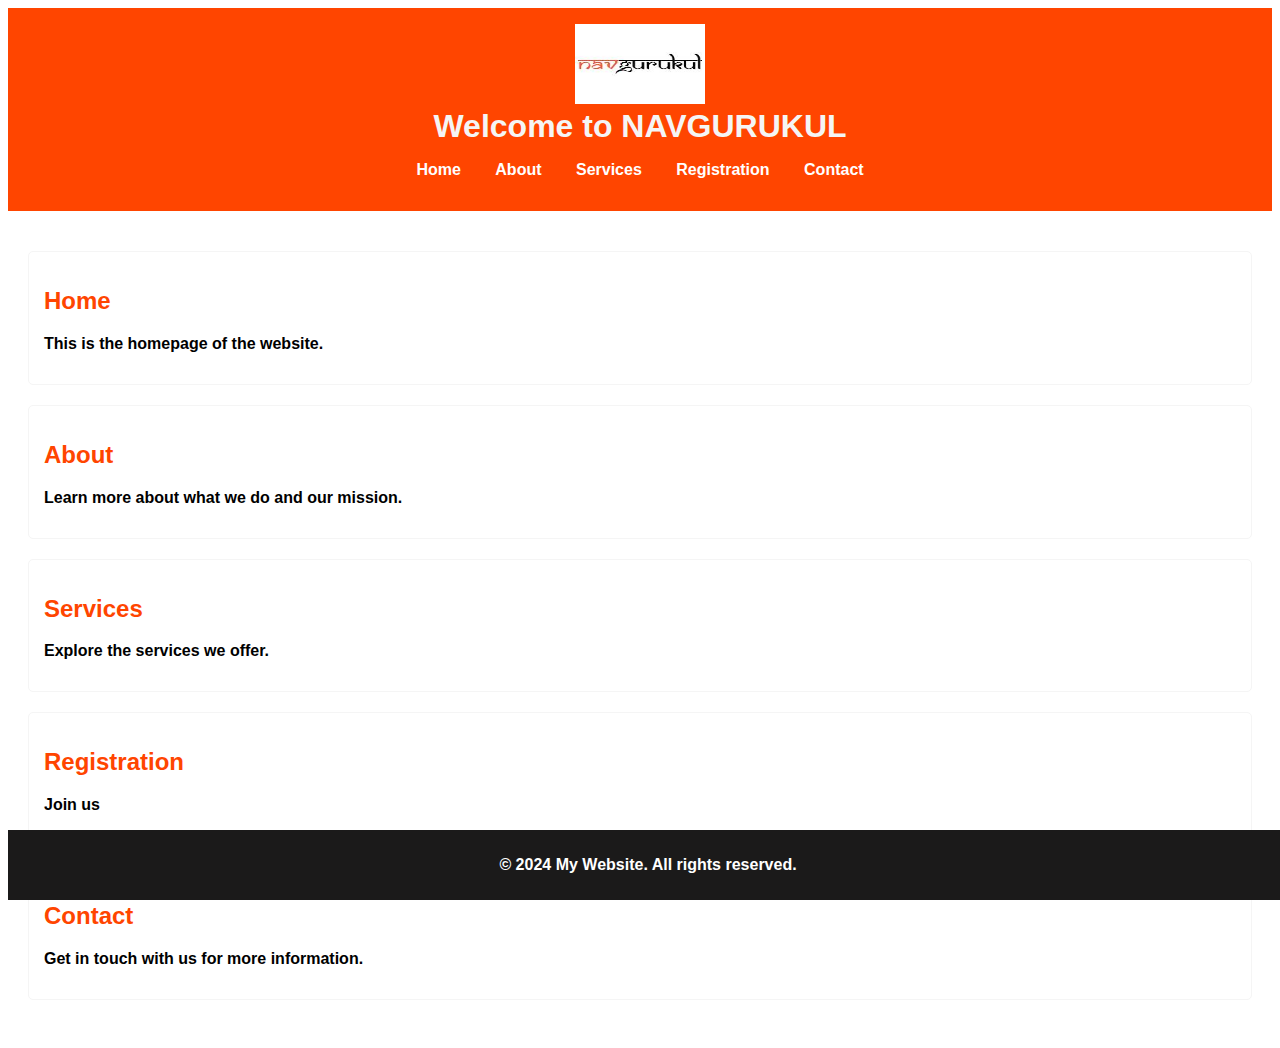
<file: index.html>
<!DOCTYPE html>
<html lang="en">
<head>
    <meta charset="UTF-8">
    <meta name="viewport" content="width=device-width, initial-scale=1.0">
    <title>Webpage Index</title>
    <link rel="stylesheet" href="index.css">
</head>
<body>
    <header>
        <img src="nav.jpeg"><h1>Welcome to  NAVGURUKUL </h1>
        
        <nav>
            <ul>
                <li><a href="home.html">Home</a></li>
                <li><a href="about.html">About</a></li>
                <li><a href="service.html">Services</a></li>
                
                <li><a href="registration.html">Registration</a></li>
                <li><a href="service.html">Contact</a></li>
            </ul>
        </nav>
    </header>
    <main>
        <section id="home">
            <h2>
                <a href="home.html">Home</a>
            </h2>
            <p>This is the homepage of the website.</p>
        </section>
        <section id="about">
            <h2>
                <a href="about.html">About</a></h2>
            <p>Learn more about what we do and our mission.</p>
        </section>
        <section id="services">
            <h2><a href="service.html">Services</a></h2>
            <p>Explore the services we offer.</p></section>
            <section id="registration">
                <h2><a href="registration.html">Registration</a></h2>
                <p>Join us</p>

            </section>
        
        <section id="contact">
            <h2><a href="">Contact</a></h2>
            <p>Get in touch with us for more information.</p>
        </section>
    </main>
    <footer>
        <p>&copy; 2024 My Website. All rights reserved.</p>
    </footer>
</body>
</html>
</file>
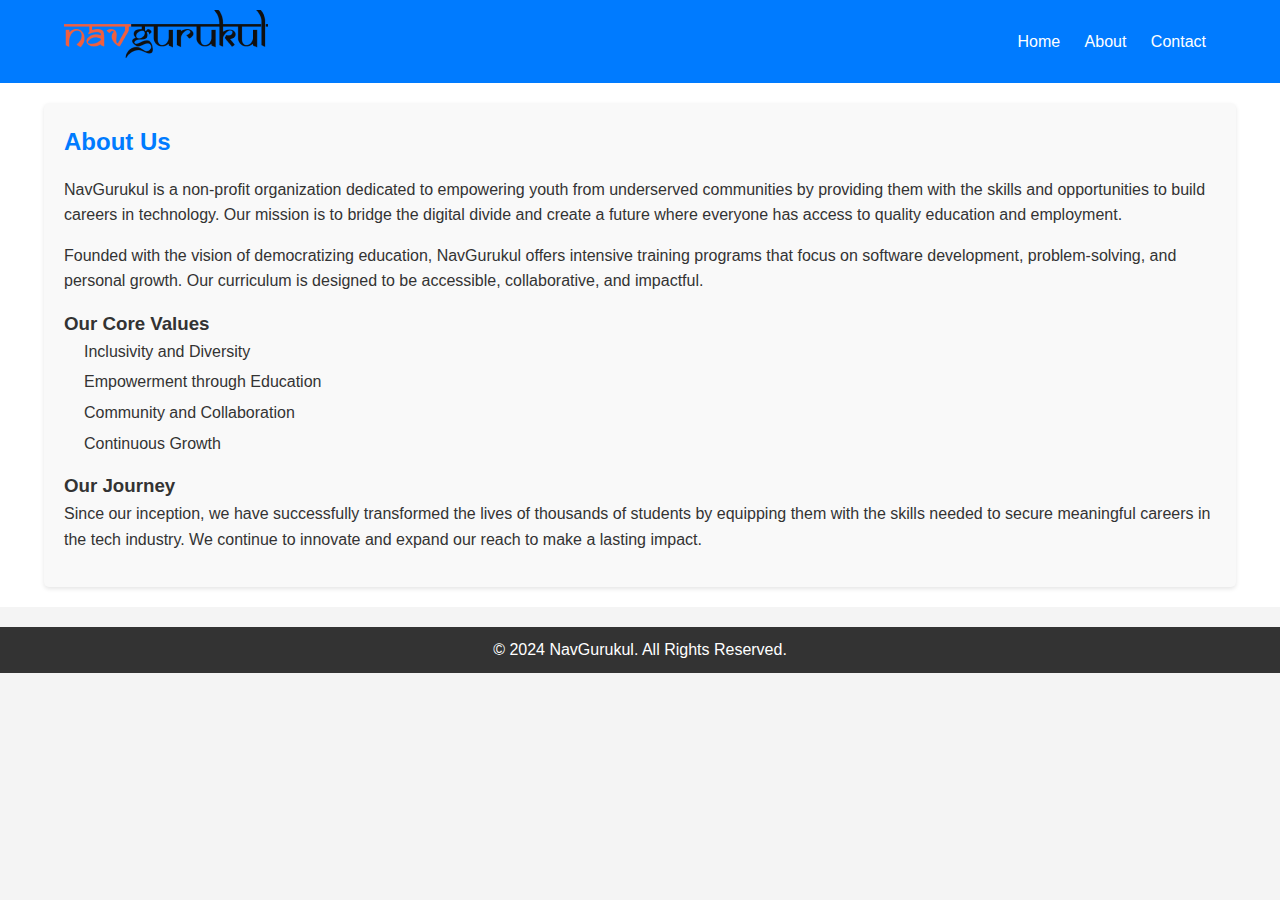
<file: about.html>
<!DOCTYPE html>
<html lang="en">
<head>
    <meta charset="UTF-8">
    <meta name="viewport" content="width=device-width, initial-scale=1.0">
    <title>About Us - NavGurukul</title>
    <link rel="stylesheet" href="about.css">
</head>
<body>
    <header class="header">
        <div class="container">
            
                <h1><img src="download.png"></h1>
           
            <nav class="nav">
                <a href="home.html">Home</a>
                <a href="about.html">About</a>
                
                <a href="service.html">Contact</a>
            </nav>
        </div>
    </header>
    
    <main class="about-section">
        <div class="container">
            <h2 class="me">About Us</h2>
            <p>
                NavGurukul is a non-profit organization dedicated to empowering youth from underserved communities by providing them with the skills and opportunities to build careers in technology. Our mission is to bridge the digital divide and create a future where everyone has access to quality education and employment.
            </p>
            <p>
                Founded with the vision of democratizing education, NavGurukul offers intensive training programs that focus on software development, problem-solving, and personal growth. Our curriculum is designed to be accessible, collaborative, and impactful.
            </p>
    
            <h3>Our Core Values</h3>
            <ul>
                <li>Inclusivity and Diversity</li>
                <li>Empowerment through Education</li>
                <li>Community and Collaboration</li>
                <li>Continuous Growth</li>
            </ul>
            <h3>Our Journey</h3>
            <p>
                Since our inception, we have successfully transformed the lives of thousands of students by equipping them with the skills needed to secure meaningful careers in the tech industry. We continue to innovate and expand our reach to make a lasting impact.
            </p>
        </div>
    </main>
    
    <footer class="footer">
        <div class="container">
            <p>© 2024 NavGurukul. All Rights Reserved.</p>
        </div>
    </footer>
</body>
</html>
</file>
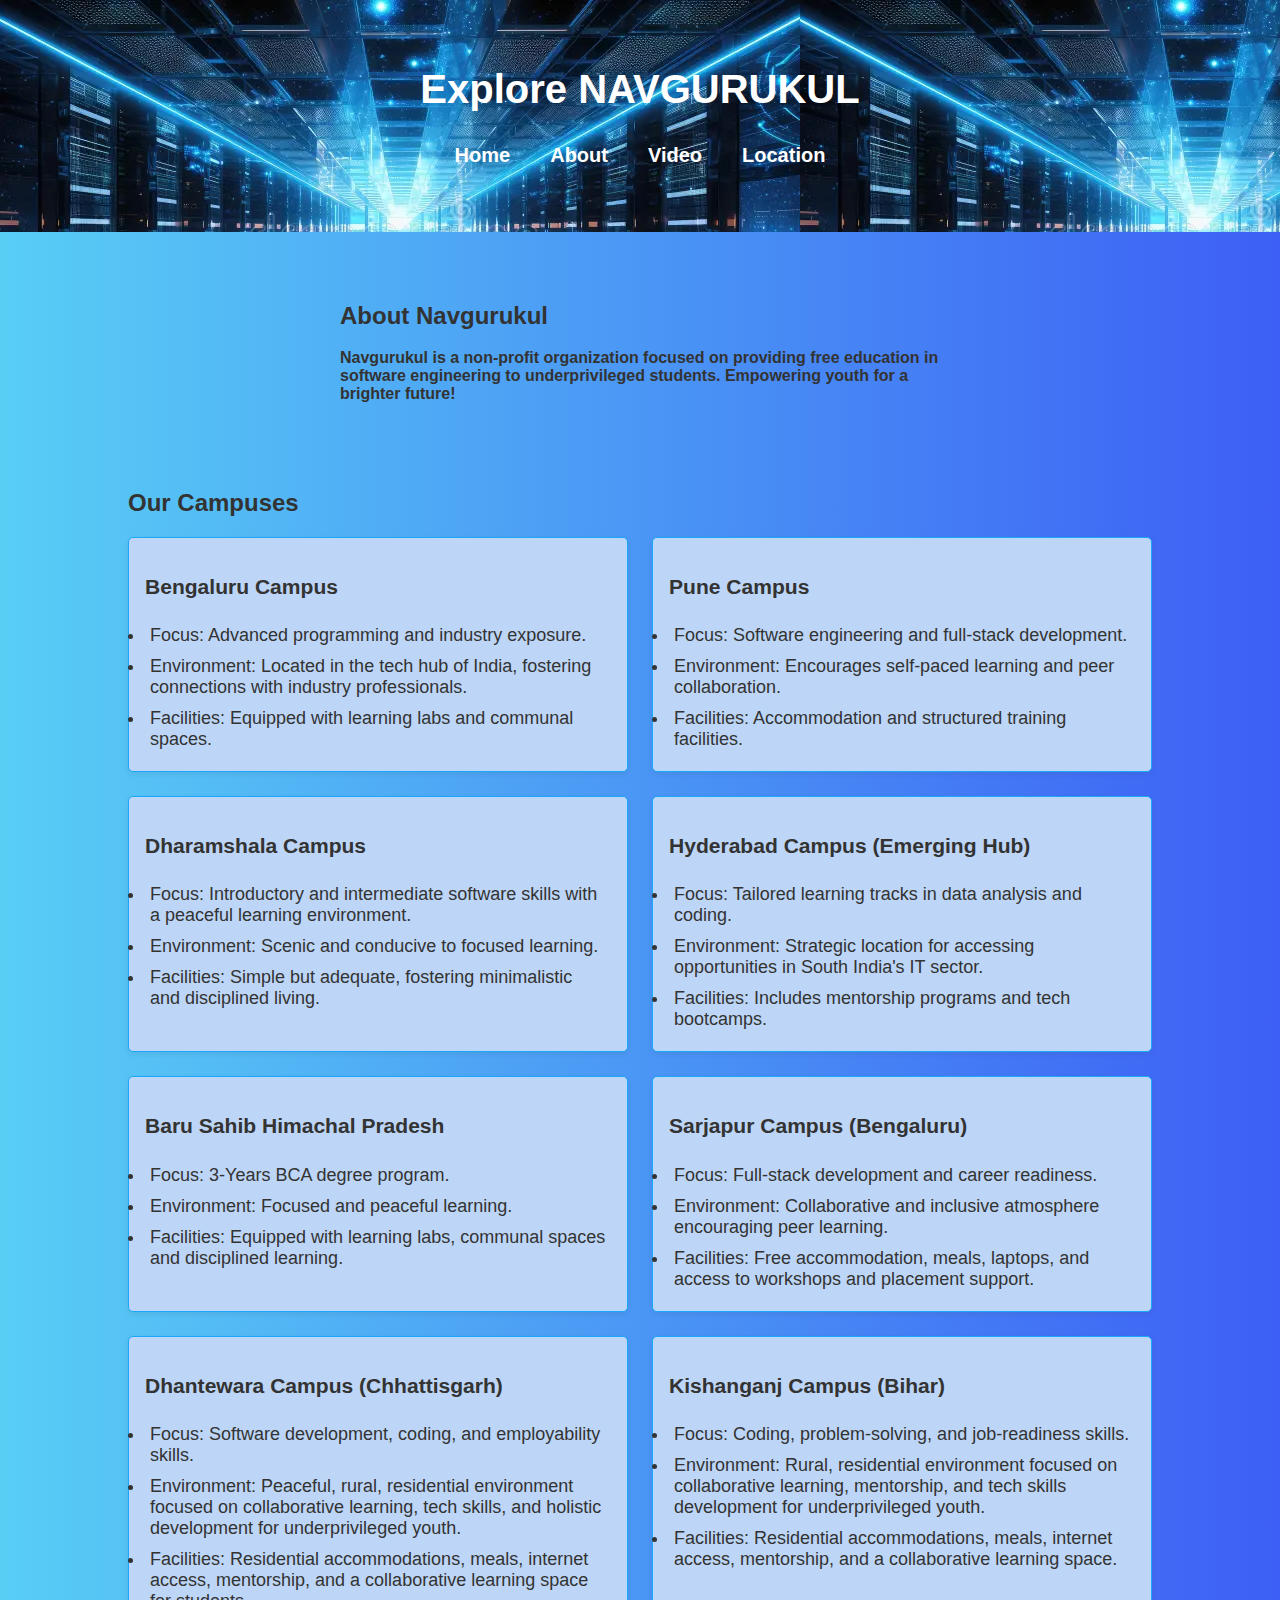
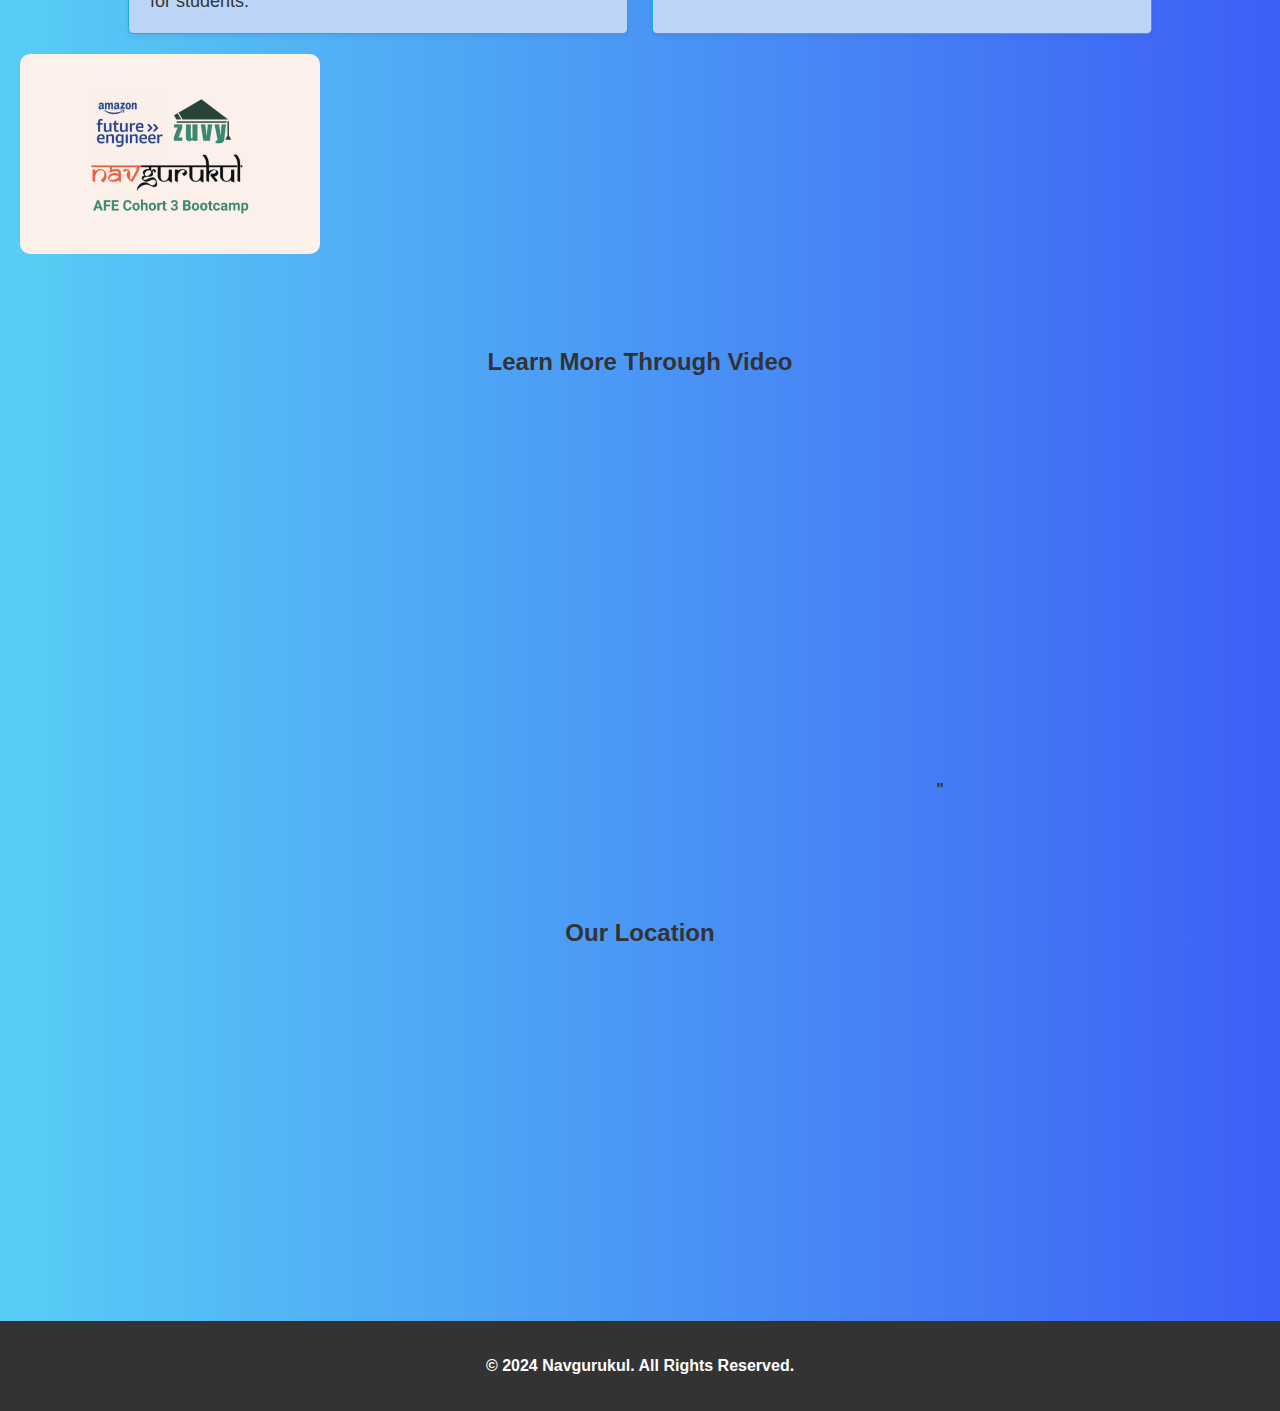
<file: explore.html>
<!DOCTYPE html>
<html lang="en">
<head>
    <meta charset="UTF-8">
    <meta name="viewport" content="width=device-width, initial-scale=1.0">
    <title>Explore Navgurukul</title>
    <link rel="stylesheet" href="explore.css">
</head>
<body>
    <header class="header">
        <h1 class="header1">Explore NAVGURUKUL</h1>
        <nav>
            <ul class="nav-links">
                <li class="nav-link1"><a href="home.html">Home</a></li>
                <li class="nav-link2"><a href="about.html">About</a></li>
                <li class="nav-link3"><a href="#video">Video</a></li>
                <li class="nav-link4"><a href="#location">Location</a></li>
            </ul>
        </nav>
    </header>

    <main>
        <section id="about" class="section about">
                <div class="about-text">
                    <h2>About Navgurukul</h2>
                    <p>Navgurukul is a non-profit organization focused on providing free education in software engineering to underprivileged students. Empowering youth for a brighter future!</p>
                </div>
            
        </section>

        <section id="more" class="more">
            <div class="container">
                <h2>Our Campuses</h2>
                <div class="more-items">
                    <div class="more-item">
                        <h3>Bengaluru Campus</h3>
                        <li>Focus: Advanced programming and industry exposure.</li>
                        <li>Environment: Located in the tech hub of India, fostering connections with industry professionals.</li>
                        <li>Facilities: Equipped with learning labs and communal spaces.</li>
                    </div>
                    <div class="more-item">
                        <h3>Pune Campus</h3>
                        <li>Focus: Software engineering and full-stack development.</li>
                        <li>Environment: Encourages self-paced learning and peer collaboration.</li>
                        <li>Facilities: Accommodation and structured training facilities.</li>
                    </div>
                    <div class="more-item">
                        <h3>Dharamshala Campus</h3>
                        <li>Focus: Introductory and intermediate software skills with a peaceful learning environment.</li>
                        <li>Environment: Scenic and conducive to focused learning.</li>
                        <li>Facilities: Simple but adequate, fostering minimalistic and disciplined living.</li>
                    </div>
                    <div class="more-item">
                        <h3>Hyderabad Campus (Emerging Hub)</h3>
                        <li>Focus: Tailored learning tracks in data analysis and coding.</li>
                        <li>Environment: Strategic location for accessing opportunities in South India's IT sector.</li>
                        <li>Facilities: Includes mentorship programs and tech bootcamps.</li>
                    </div>
                    <div class="more-item">
                        <h3> Baru Sahib Himachal Pradesh</h3>
                        <li>Focus: 3-Years  BCA degree program.</li>
                        <li>Environment: Focused and peaceful learning.</li>
                        <li>Facilities: Equipped with learning labs, communal spaces and disciplined learning.</li>

                    
                </div>
                <div class="more-item">
                    <h3>Sarjapur Campus (Bengaluru)</h3>
                    <li>Focus: Full-stack development and career readiness.</li>
                    <li>Environment: Collaborative and inclusive atmosphere encouraging peer learning.</li>
                    <li>Facilities: Free accommodation, meals, laptops, and access to workshops and placement support.</li>
                </div>
                <div class="more-item">
                    <h3>Dhantewara Campus (Chhattisgarh)</h3>
                    <li>Focus: Software development, coding, and employability skills.</li>
                    <li>Environment: Peaceful, rural, residential environment focused on collaborative learning, tech skills, and holistic development for underprivileged youth.</li>
                    <li>Facilities: Residential accommodations, meals, internet access, mentorship, and a collaborative learning space for students.</li>
                </div>
                <div class="more-item">
                    <h3>Kishanganj Campus (Bihar)</h3>
                    <li>Focus: Coding, problem-solving, and job-readiness skills.</li>
                    <li>Environment: Rural, residential environment focused on collaborative learning, mentorship, and tech skills development for underprivileged youth.</li>
                    <li>Facilities: Residential accommodations, meals, internet access, mentorship, and a collaborative learning space.</li>
                </div>
            </div>
        </section>
        <section>
            <div class="content">
                <img src="cover.jpg" alt="Navgurukul Campus" class="about-img">
 
        </section>

        <section id="video" class="section video">
            <h2>Learn More Through Video</h2>
            <div class="video-container">
                <iframe width="600" height="400" src="https://www.youtube.com/embed/HjqfZ-Matyk" title="NavGurukul" frameborder="0" allow="accelerometer; autoplay; clipboard-write; encrypted-media; gyroscope; picture-in-picture; web-share" referrerpolicy="strict-origin-when-cross-origin" allowfullscreen></iframe>" 
                        
            </div>
        </section>

        <section id="location" class="section location">
            <h2>Our Location</h2>
            <iframe src="https://www.google.com/maps/embed?pb=!1m12!1m8!1m3!1d23233034.000468418!2d63.647865500682286!3d17.957535757636904!3m2!1i1024!2i768!4f13.1!2m1!1sgive%20me%20the%20map%20of%20all%20navgurukul%20%20campus%20all%20over%20india!5e0!3m2!1sen!2sin!4v1731935557771!5m2!1sen!2sin" width="400" height="400" style="border:0;" allowfullscreen="" loading="lazy" referrerpolicy="no-referrer-when-downgrade"></iframe>
        </section>
    </main>

    <footer>
        <p>© 2024 Navgurukul. All Rights Reserved.</p>
    </footer>
</body>
</html>
</file>
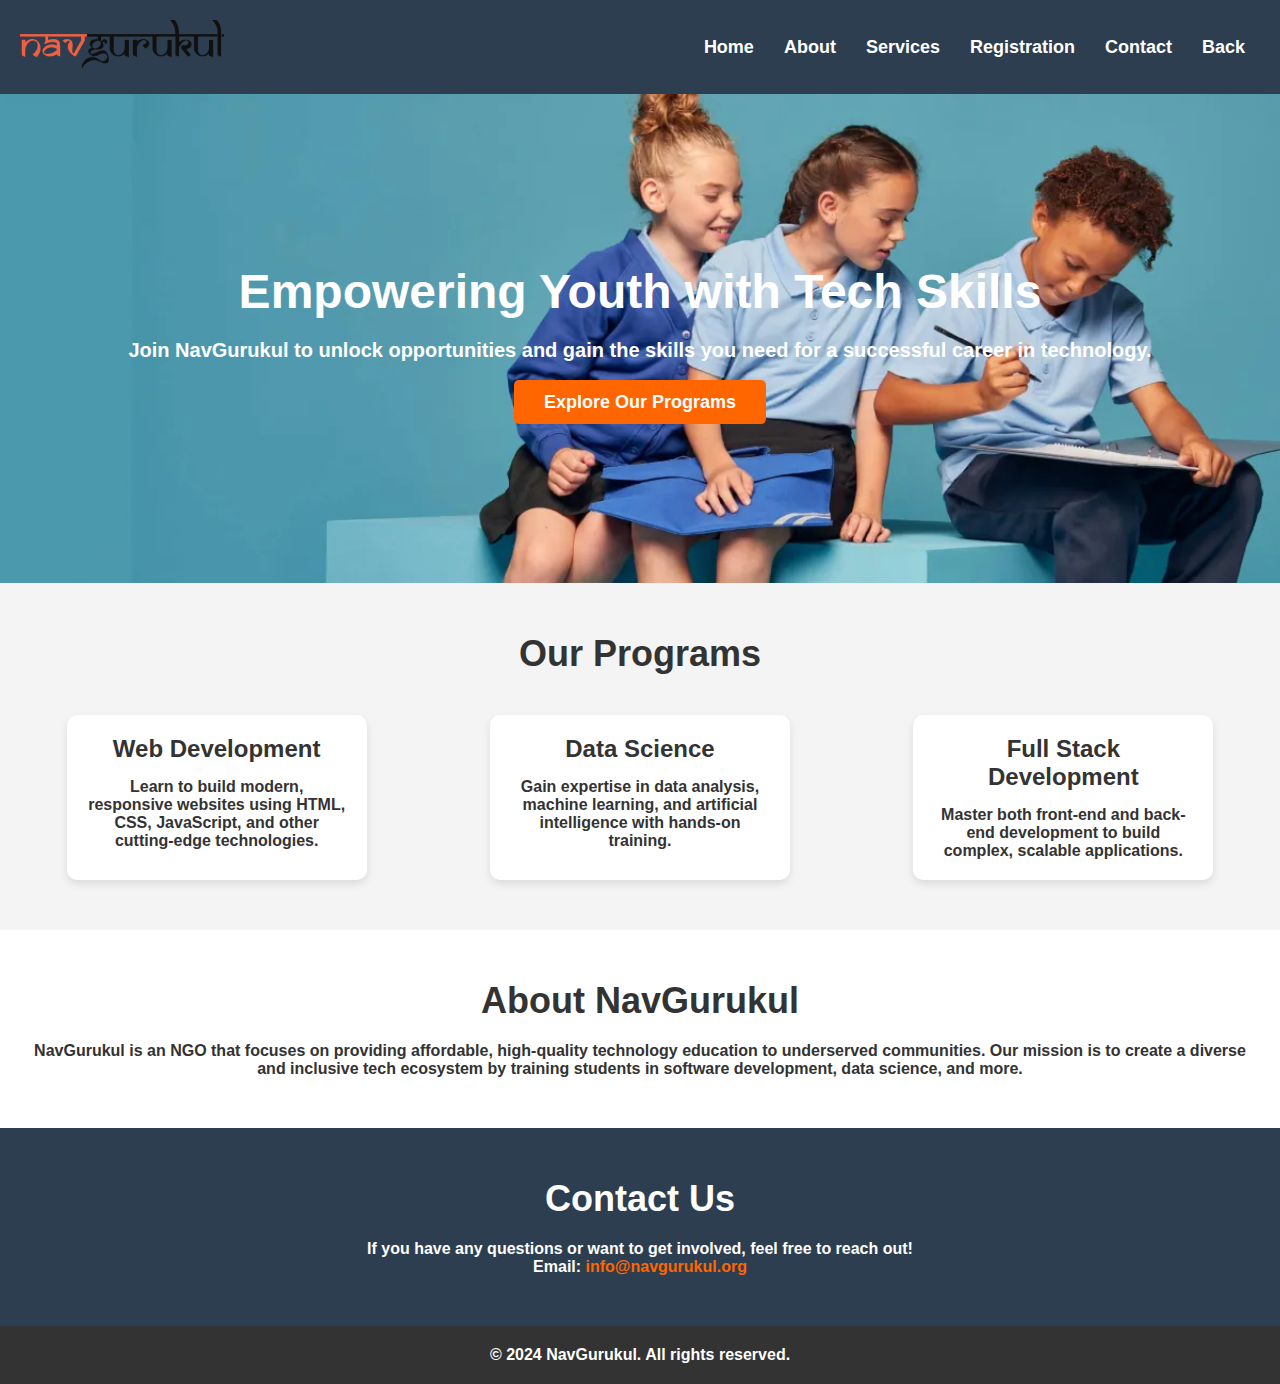
<file: home.html>
<!DOCTYPE html>
<html lang="en">

<head>
    <meta charset="UTF-8">
    <meta name="viewport" content="width=device-width , initial-scale=1.0">
    <meta name="description" content="Programs offered by NavGurukul"/>
    <title>NavGurukul Programs</title>
    <link rel="stylesheet" href="home.css">
</head>

<body>
    
    <header>
        <nav>
            <div class="logo">
                <h1><img src="download.png"></h1>
            </div>
            <ul class="nav-links">
                <li><a href="home.html">Home</a></li>
            
                <li><a href="about.html">About</a></li>
                <li><a href="service.html">Services</a></li>
                <li><a href="registration.html">Registration</a></li>
                <li><a href="#contact">Contact</a></li>
                <li><a href="index.html">Back </a></li>
            </ul>
        </nav>
    </header>

   
    <section id="home" class="ng">
        <div class="ng-content">
            <h2>Empowering Youth with Tech Skills</h2>
            <p>Join NavGurukul to unlock opportunities and gain the skills you need for a successful career in technology.</p>
            </div>
            <div class="ng-header" id="home">
            <a href="explore.html" class="btn">Explore Our Programs</a>
        </div>
    </section>

    
    <section id="programs" class="programs">
        <h2>Our Programs</h2>
        <div class="program-cards">
           
            <div class="program-card">
                <h3>Web Development</h3>
                <p>Learn to build modern, responsive websites using HTML, CSS, JavaScript, and other cutting-edge technologies.</p>
            </div>
            
            <div class="program-card">
                <h3>Data Science</h3>
                <p>Gain expertise in data analysis, machine learning, and artificial intelligence with hands-on training.</p>
            </div>
           
            <div class="program-card">
                <h3>Full Stack Development</h3>
                <p>Master both front-end and back-end development to build complex, scalable applications.</p>
            </div>
        </div>
    </section>

    
    <section id="about" class="about">
        <h2>About NavGurukul</h2>
        <p>NavGurukul is an NGO that focuses on providing affordable, high-quality technology education to underserved communities. Our mission is to create a diverse and inclusive tech ecosystem by training students in software development, data science, and more.</p>
    </section>

    
    <section id="contact" class="contact">
        <h2>Contact Us</h2>
        <p>If you have any questions or want to get involved, feel free to reach out!</p>
        <p>Email: <a href="mailto:info@navgurukul.org">info@navgurukul.org</a></p>
    </section>

   
    <footer>
        <p>&copy; 2024 NavGurukul. All rights reserved.</p>
    </footer>
</body>

</html>
</file>
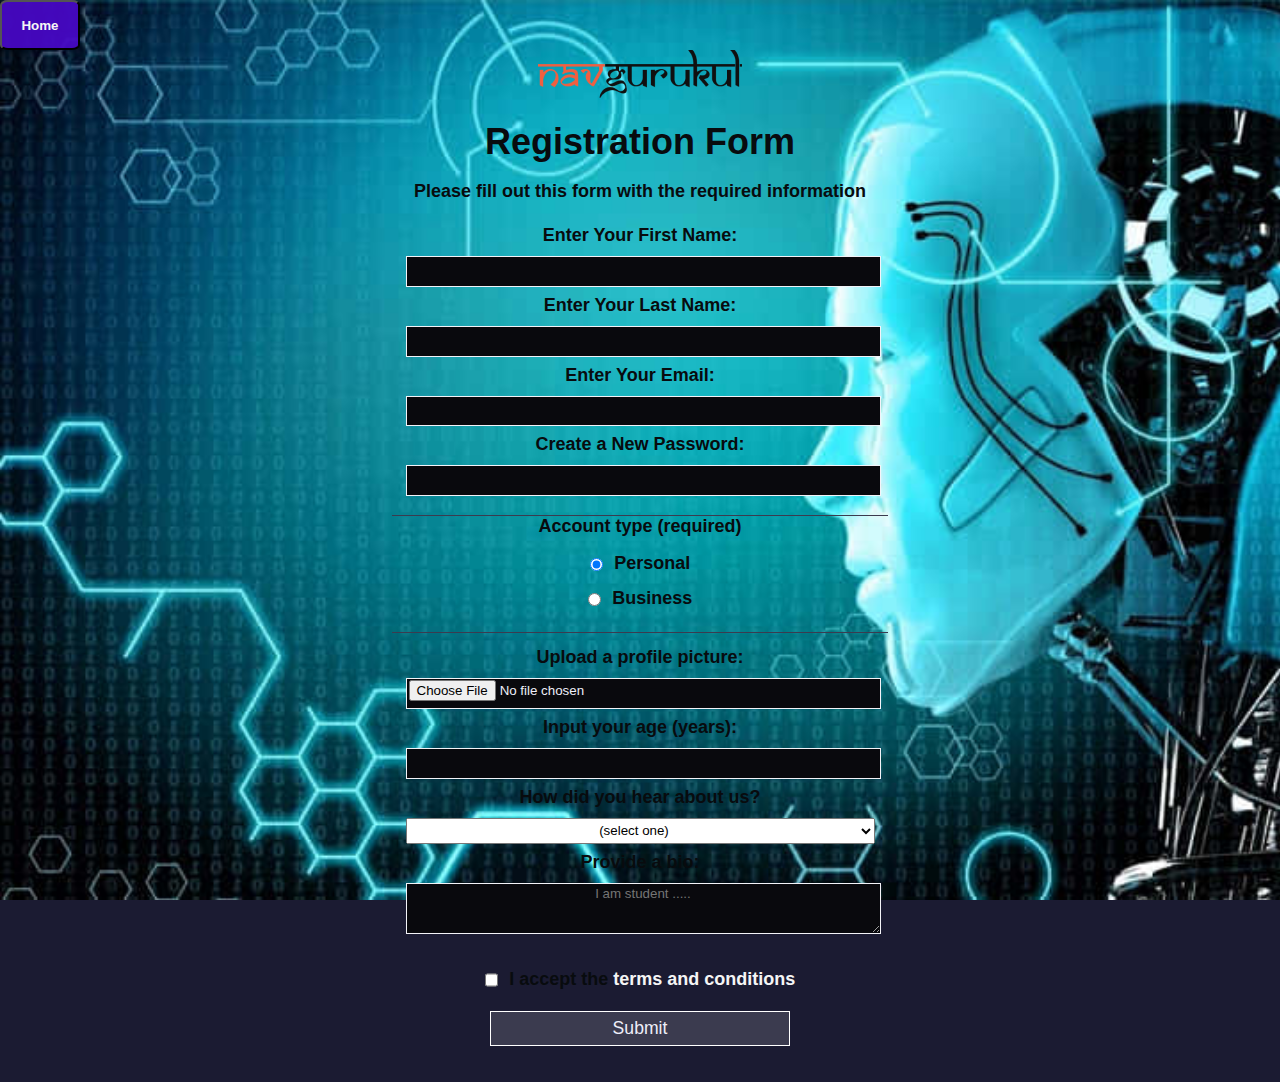
<file: registration.html>
<!DOCTYPE html>
<html lang="en">
  <head>
    <meta charset="UTF-8">
    <title>Registration Form</title>
    <link rel="stylesheet" href="registration.css" />
  </head>
  <body>
    <div class="button">
      <button class="but"><a href="home.html">Home</a></button>
    </div>
    
      <img src="download.png">
      <h1>Registration Form</h1>
    <p>Please fill out this form with the required information</p>
    <form method="post" action='NAVGURUKUL'>
      <fieldset>
        <label for="first-name">Enter Your First Name: <input id="first-name" name="first-name" type="text" required /></label>
        <label for="last-name">Enter Your Last Name: <input id="last-name" name="last-name" type="text" required /></label>
        <label for="email">Enter Your Email: <input id="email" name="email" type="email" required /></label>
        <label for="new-password">Create a New Password: <input id="new-password" name="new-password" type="password" pattern="[a-z0-5]{8,}" required /></label>
      </fieldset>
      <fieldset>
        <legend>Account type (required)</legend>
        <label for="personal-account"><input id="personal-account" type="radio" name="account-type" class="inline" checked /> Personal</label>
        <label for="business-account"><input id="business-account" type="radio" name="account-type" class="inline" /> Business</label>
      </fieldset>
      <fieldset>
        <label for="profile-picture">Upload a profile picture: <input id="profile-picture" type="file" name="file" /></label>
        <label for="age">Input your age (years): <input id="age" type="number" name="age" min="13" max="70" /></label>
        <label for="referrer">How did you hear about us?
          <select id="referrer" name="referrer">
            <option value="">(select one)</option>
            <option value="1">GOOGLE</option>
            <option value="2">SCHOOL</option>
            <option value="3">ANY NGOs</option>
            <option value="4">Other</option>
          </select>
        </label>
        <label for="bio">Provide a bio:
          <textarea id="bio" name="bio" rows="3" cols="30" placeholder="I am student ....."></textarea>
        </label>
      </fieldset>
      <label for="terms-and-conditions">
        <input class="inline" id="terms-and-conditions" type="checkbox" required name="terms-and-conditions" /> I accept the <a href="">terms and conditions</a>
      </label>
      <input type="submit" value="Submit"  class="submit"/>
    </form>
  </body>
</html>
</file>
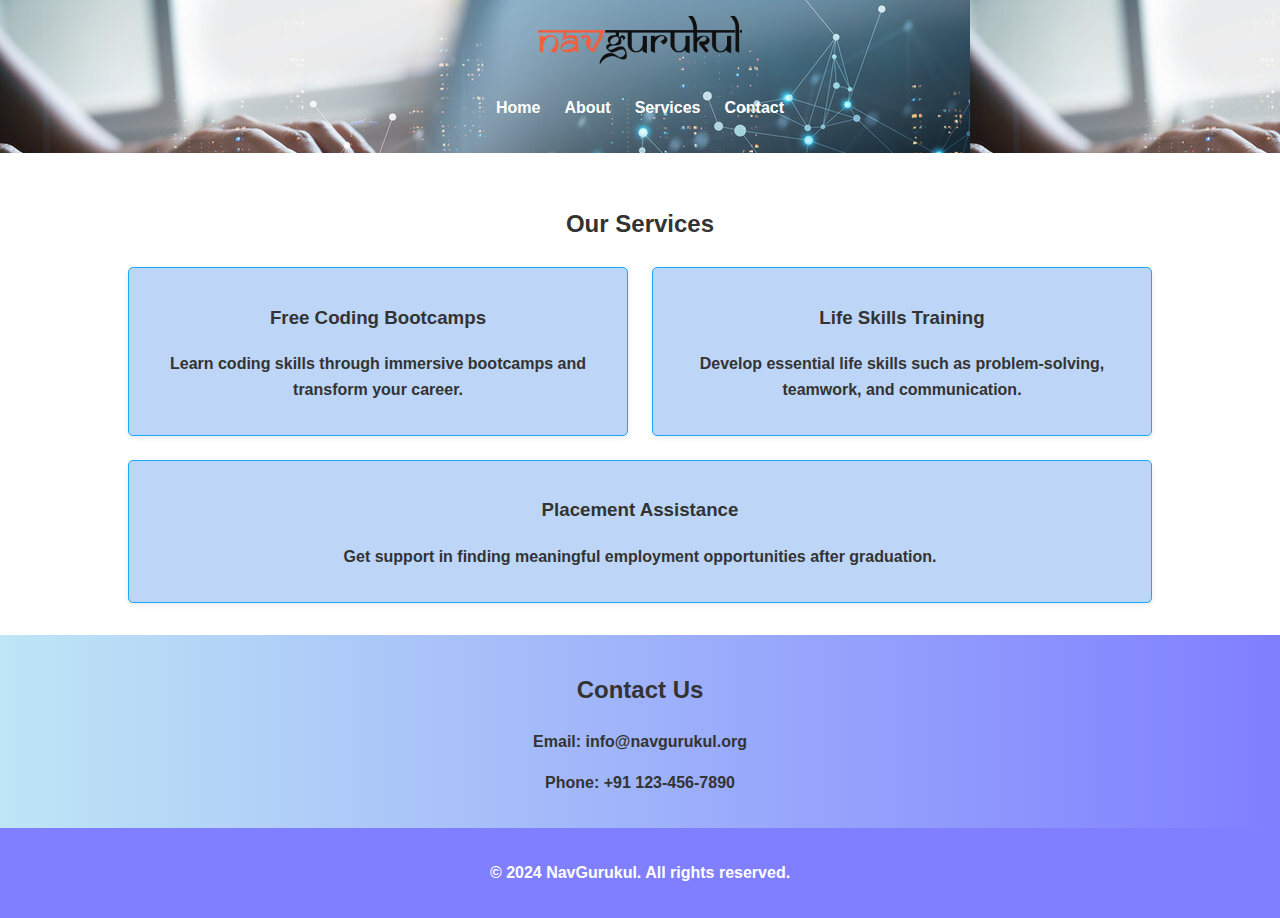
<file: service.html>
<!DOCTYPE html>
<html lang="en">
<head>
    <meta charset="UTF-8">
    <meta name="viewport" content="width=device-width, initial-scale=1.0">
    <title>NavGurukul Services</title>
    <link rel="stylesheet" href="service.css">
</head>
<body>
    <header class="header">
        <div class="container">
            <h1><img src="download.png"></h1>
            <nav>
                <ul class="nav-links">
                    <li><a href="home.html">Home</a></li>
                    <li><a href="about.html">About</a></li>
                    <li><a href="service.html">Services</a></li>
                    <li><a href="#contact">Contact</a></li>
                </ul>
            </nav>
        </div>
    </header>

    

    <section id="services" class="services">
        <div class="container">
            <h2>Our Services</h2>
            <div class="service-items">
                <div class="service-item">
                    <h3>Free Coding Bootcamps</h3>
                    <p>Learn coding skills through immersive bootcamps and transform your career.</p>
                </div>
                <div class="service-item">
                    <h3>Life Skills Training</h3>
                    <p>Develop essential life skills such as problem-solving, teamwork, and communication.</p>
                </div>
                <div class="service-item">
                    <h3>Placement Assistance</h3>
                    <p>Get support in finding meaningful employment opportunities after graduation.</p>
                </div>
            </div>
        </div>
    </section>

    <section id="contact" class="contact">
        <div class="container">
            <h2>Contact Us</h2>
            <p>Email: info@navgurukul.org</p>
            <p>Phone: +91 123-456-7890</p>
        </div>
    </section>

    <footer class="footer">
        <div class="container">
            <p>&copy; 2024 NavGurukul. All rights reserved.</p>
        </div>
    </footer>
</body>
</html>
</file>
<file: index.css>
*{
    text-decoration: none;
    font-family:sans-serif;
    font-weight: bold;
    
    
    
    
    
}

h1:hover{
    
    background-color: brown;
    animation: pulse 1s infinite;
    
}
@keyframes pulse {
    0% {
      transform: scale(1);
      opacity: 1;
    }
    50% {
      transform: scale(1.3);
      opacity: 0.7;
    }
    100% {
      transform: scale(1);
      opacity: 1;
    }
}


header {
    background-color: orangered;
    color: whitesmoke;
    padding: 1rem 0;
    text-align: center;
    
}
body{
    
}
a{
    color:orangered;

}
a:hover{
   
    animation: pulse 1s infinite;


}
@keyframes pulse {
    0% {
      transform: scale(1);
      opacity: 1;
    }
    50% {
      transform: scale(1.3);
      opacity: 0.7;
    }
    100% {
      transform: scale(1);
      opacity: 1;
    }
}
img{
    height:80px;
    width:130px;
}
img:hover{
    border-radius: 40%;
    animation: pulse 1s infinite;
    ;
    
}
@keyframes pulse {
    0% {
      transform: scale(1);
      opacity: 1;
    }
    50% {
      transform: scale(1.3);
      opacity: 0.7;
    }
    100% {
      transform: scale(1);
      opacity: 1;
    }
}

header h1 {
    margin: 0;
   
}

nav ul {
    list-style: none;
    padding: 0;
}

nav ul li {
    display: inline;
    margin: 0 15px;
}

nav ul li a {
    color: white;
    text-decoration: none;
}

nav ul li a:hover {
    text-decoration: underline;
    
}

main {
    padding: 20px;
}

section {
    margin: 20px 0;
    padding: 15px;
    border: 1px solid whitesmoke;
    border-radius: 5px;
    background-color: white;
    flex-wrap: wrap;
   
}

#home:hover{
    background-color: rgb(247, 240, 240);
   
    
}
#about:hover{
    background-color:  rgb(247, 240, 240);
   
}
#services:hover{
    background-color:  rgb(247, 240, 240);
}
#registration:hover{
    background-color:  rgb(247, 240, 240);
    
}
#contact:hover{
    background-color: rgb(247, 240, 240);
    
    
}





footer {
    background-color:  rgb(27, 26, 26);
    color: white;
    text-align: center;
    padding: 10px 0;
    position: fixed;
    bottom: 0;
    width: 100%;
}
</file>
<file: about.css>
body, h1, h2, h3, p, ul, li, a {
    margin: 0;
    padding: 0;
    text-decoration: none;
    list-style: none;
    box-sizing: border-box;
}
.me:hover{
    color:#333;
    
}

body {
    font-family: Arial, sans-serif;
    line-height: 1.6;
    color: #333;
    background-color: #f4f4f4;
}



.header {
    background: #007BFF;
    color: #fff;
    padding: 10px 0;
}

.header .container {
    display: flex;
    justify-content: space-between;
    align-items: center;
    width: 90%;
    margin: 0 auto;
    flex-wrap: wrap;
}

.header .logo {
    font-size: 1.5em;
    font-weight: bold;
}

.header .nav a {
    color: #fff;
    margin: 0 10px;
    font-size: 1em;
}

.header .nav a.active {
    text-decoration: underline;
}


.about-section {
    padding: 20px 0;
    background: #fff;
}

.about-section .container {
    width: 90%;
    margin: 0 auto;
    background: #f9f9f9;
    padding: 20px;
    border-radius: 5px;
    box-shadow: 0 2px 4px rgba(0, 0, 0, 0.1);
}

.about-section h2 {
    margin-bottom: 15px;
    color: #007BFF;
}

.about-section p {
    margin-bottom: 15px;
}

.about-section ul {
    margin-bottom: 15px;
    padding-left: 20px;
}

.about-section ul li {
    margin-bottom: 5px;
}


.footer {
    background: #333;
    color: #fff;
    text-align: center;
    padding: 10px 0;
    margin-top: 20px;
}
a:hover{
    text-decoration: underline;
    background-color: rgb(86, 86, 255);
    animation: pulse 1s infinite;}
    @keyframes pulse {
        0% {
          transform: scale(1);
          opacity: 1;
        }
        50% {
          transform: scale(1.3);
          opacity: 0.8;
        }
        100% {
          transform: scale(1);
          opacity: 1;
        }
    }
</file>
<file: explore.css>
*{
    text-decoration: none;
    
}

body {
    font-family: 'Arial', sans-serif;
    margin: 0;
    padding: 0;
    background: linear-gradient(to right, #58cef5, #3d5ff5);
    color: #333;
    font-weight: bold;
}

.header {
    background: #333;
    color: white;
    padding: 40px 30PX;
    text-align: center;
    background-image: url(db.webp);
    font-size: 20px;

}
.header1:hover{
  animation: fadeIn 1s ease-in-out;}
    
    @keyframes fadeIn {
      from {
        opacity: 0.2;
      }
      to {
        opacity: 1;
      }
    }


.container {
    width: 80%;
    margin: 0 auto;
    max-width: 1200px;
    flex-wrap: wrap;
}
.more-items {
    display: flex;
    flex-wrap: wrap;
    justify-content: space-around;
    gap: 1.5rem;
}
.more-item {
    flex: 1 1 calc(33% - 2rem);
    border: 1px solid #1aa8fa;
    border-radius: 5px;
    padding: 1rem;
    background-color: #bdd6f7;
    box-shadow: 0 2px 5px rgba(63, 62, 62, 0.1);
}
.more:hover{
    background-color:rgba(240, 242, 244, 0.06);
}


.nav-links {
    display: flex;
    justify-content: center;
    list-style: none;
    padding: 0;
}

.nav-links li {
    margin: 0 15px;
    
}
.nav-link1:hover{
    animation: shakeAnimation 0.5s ease-in-out;
}
@keyframes shakeAnimation {
    0%, 100% {
      transform: translateX(0);
    }
    25% {
      transform: translateX(-10px);
    }
    50% {
      transform: translateX(10px);
    }
    75% {
      transform: translateX(-10px);
    }
  }
  .nav-link2:hover{
    animation: shakeAnimation 0.5s ease-in-out;
}
@keyframes shakeAnimation {
    0%, 100% {
      transform: translateX(0);
    }
    25% {
      transform: translateX(-10px);
    }
    50% {
      transform: translateX(10px);
    }
    75% {
      transform: translateX(-10px);
    }
  }
  .nav-link3:hover{
    animation: shakeAnimation 0.5s ease-in-out;
}
@keyframes shakeAnimation {
    0%, 100% {
      transform: translateX(0);
    }
    25% {
      transform: translateX(-10px);
    }
    50% {
      transform: translateX(10px);
    }
    75% {
      transform: translateX(-10px);
    }
  }
  .nav-link4:hover{
    animation: shakeAnimation 0.5s ease-in-out;
}
@keyframes shakeAnimation {
    0%, 100% {
      transform: translateX(0);
    }
    25% {
      transform: translateX(-10px);
    }
    50% {
      transform: translateX(10px);
    }
    75% {
      transform: translateX(-10px);
    }
  }
.nav-links a {
    color: white;
    text-decoration: none;
    font-weight: bold;
    transition: color 0.3s ease;
}



.section {
    padding: 50px;
    text-align: center;
}

.about {
    display: flex;
    justify-content: center;
    align-items: center;
    flex-wrap: wrap;
}

.about-img {
    width: 300px;
    height: auto;
    border-radius: 10px;
    margin: 20px;
    transition: transform 0.5s;
}

.about-img:hover {
    transform: scale(1.1);
}

.about-text {
    max-width: 600px;
    text-align: left;
}

.video-container iframe {
    border: none;
    border-radius: 5px;
    transition: transform 0.2s;
}
.video-container:hover{
   
    transform: scale(0.9);
    
}


.location iframe {
    width: 50%;
    height: 300px;
    border: none;
    border-radius: 10px;
}

footer {
    background: #333;
    color: white;
    text-align: center;
    padding: 20px;
}

@keyframes fadeIn {
    0% { opacity: 0; transform: translateY(20px); }
    100% { opacity: 1; transform: translateY(0); }
}

.section {
    animation: fadeIn 1s ease-out;
}
li{
  padding:5px;
}

.more-item{
  font-family: arial;
  font-weight:500;
  font-style: unset;
  font-display:unset;
  font-size:18px;
  line-height: normal;
  line-break: auto;
 

}
.more-item:hover{
  animation: shakeAnimation 0.5s ease-in-out;
  background-color: #eff1f973;
  

}

@keyframes shakeAnimation {
  0%, 100% {
    transform: translateX(0);
  }
  25% {
    transform: translateX(-10px);
  }
  50% {
    transform: translateX(10px);
  }
  75% {
    transform: translateX(-10px);
  }
}
</file>
<file: home.css>
*{
  margin: 0;
  padding: 0;
  box-sizing: border-box;
  font-weight:bold;
}
a:hover{
  text-decoration: underline;
  background-color: rgb(86, 86, 255);
 
  animation: pulse 1s infinite;}
  @keyframes pulse {
    0% {
      transform: scale(1);
      opacity: 1;
    }
    50% {
      transform: scale(1.3);
      opacity: 0.8;
    }
    100% {
      transform: scale(1);
      opacity: 1;
    }
  
}

body {
  font-family: 'Arial', sans-serif;
  background-color: #f4f4f4;
  color: #333;
  display: grid;
}


header {
  background-color: #2d3e50;
  padding:20px;
  
  
}


nav {
  display: flex;
  justify-content: space-between;
  align-items: center;
}

nav .logo h1 {
  color: #fff;
  font-size: 24px;
}

nav .nav-links {
  list-style: none;
  display: flex;
}

nav .nav-links li {
  margin: 0 15px;
}

nav .nav-links a {
  text-decoration: none;
  color: #fff;
  font-size: 18px;
}

.ng {
  background: url(o.webp) no-repeat center center/cover;
  color: #fff;
  padding: 170px 30px;
  text-align: center;
}
.ng-content:hover{
  animation: shakeAnimation 0.5s ease-in-out;
  color:rgb(1, 1, 42);

}
@keyframes shakeAnimation {
  0%, 100% {
    transform: translateX(0);
  }
  25% {
    transform: translateX(-10px);
  }
  50% {
    transform: translateX(10px);
  }
  75% {
    transform: translateX(-10px);
  }
}


.ng h2 {
  font-size: 48px;
  margin-bottom: 20px;
}

.ng p {
  font-size: 20px;
  margin-bottom: 30px;
}

.ng .btn {
  background-color: #ff6600;
  color: white;
  padding: 12px 30px;
  text-decoration: none;
  font-size: 18px;
  border-radius: 5px;
}

.ng .btn:hover {
  background-color: #e55b00;
}


.programs {
  padding: 50px 20px;
  text-align: center;
}


.programs h2 {
  font-size: 36px;
  margin-bottom: 40px;
}

.program-cards {
  display: flex;
  justify-content: space-around;
  gap: 30px;
}
.program-card:hover{
  
  animation: pulse 1s infinite;
}
@keyframes pulse {
  0% {
    transform: scale(1);
    opacity: 1;
  }
  50% {
    transform: scale(1.3);
    opacity: 0.7;
  }
  100% {
    transform: scale(1);
    opacity: 1;
  }
}

.program-card {
  background-color: #fff;
  padding: 20px;
  border-radius: 10px;
  box-shadow: 0 4px 8px rgba(0, 0, 0, 0.1);
  width: 300px;
  text-align: center;
}

.program-card h3 {
  font-size: 24px;
  margin-bottom: 15px;
}

.program-card p {
  font-size: 16px;
}

.about {
  background-color: #fff;
  padding: 50px 20px;
  text-align: center;
}
.about:hover{
 background-color:whitesmoke;
}

.about h2 {
  font-size: 36px;
  margin-bottom: 20px;
}


.contact {
  padding: 50px 20px;
  background-color: #2d3e50;
  color: white;
  text-align: center;
}

.contact h2 {
  font-size: 36px;
  margin-bottom: 20px;
}

.contact a {
  color: #ff6600;
  text-decoration: none;
}

.contact a:hover {
  text-decoration: underline;
}


footer {
  background-color: #333;
  color: #fff;
  text-align: center;
  padding: 20px;
  position: relative;
  bottom: 0;
  width: 100%;
}
</file>
<file: registration.css>
body {
    width: 100%;
    height: 100vh;
    margin: 0;
    background-color: #1b1b32;
    color: #080b0e;
    font-family: sans-serif;
    font-size: 18px;
    background-image:url(ib.jpg);
    background-repeat: no-repeat; 
    background-size:cover;
    font-weight:bold; 
    
       
  
  }
  *{
    text-decoration: none;
    font-family: sans-serif;
    text-align: center;
    
  }
  .button{
    text-align: left;
    
  }
  .but{
    color:rgb(251, 248, 248);
    background-color: #4808c8ec;
    font-weight: bold;
    height:50px;
    width:80px;
    border-radius: 10%;
  }
  .but:hover{
    background-color: rgb(149, 29, 248);
  }
  h1, p {
    margin: 0.5em auto;
    text-align: center;
  }
  
  form {
    width: 60vw;
    max-width: 500px;
    min-width: 300px;
    margin: 0 auto;
    padding-bottom: 1em;
  }
  
  fieldset {
    border: none;
    padding: 1 rem 0;
    border-bottom: 1px solid #3b3b4f;
  }
  
  fieldset:last-of-type {
    border-bottom: none;
  }
  
  label {
    display: block;
    margin: 0.5rem 0;
  }
  
  
  input,
  textarea,
  select {
    margin: 10px 0 0 0;
    width: 100%;
    min-height: 2em;
  }
  
  input, textarea {
    background-color: #09090d;
    border: 1px solid #f3f3f8;
    color: #eeeef9;
    
  }
  
  .inline {
    width: unset;
    margin: 0 0.5em 0 0;
    vertical-align: middle;
    
  }
  
  input[type="submit"] {
    display: block;
    width: 60%;
    margin: 1em auto;
    height: 2em;
    font-size: 1.1rem;
    background-color: #3b3b4f;
    border-color: white;
    min-width: 300px;
  }
  
  input[type="file"] {
    padding: 1px 2px;
  }
  .submit:hover{
    background-color: blue;
  }
  a{
    color:whitesmoke;
  }
  .inline{
    display: inline;
    
  }
</file>
<file: service.css>
*{
    font-weight: bold;
}
body {
    font-family:Arial;
    margin: 0;
    line-height: 1.6;
    color: #333;
}
.container {
    width: 80%;
    margin: 0 auto;
    max-width: 1200px;
    flex-wrap: wrap;
}
a:hover{
    background-color: #1aa8fa;
    animation: pulse 1s infinite;

}
@keyframes pulse {
    0% {
      transform: scale(1);
      opacity: 1;
    }
    50% {
      transform: scale(1.3);
      opacity: 0.7;
    }
    100% {
      transform: scale(1);
      opacity: 1;
    }
}

.header {
    
    background-image: url(e.jpg);
    color: #fff;
    padding: 1rem 0;
    text-align: center;
}
.header h1 {
    margin: 0;
}
.nav-links {
    list-style: none;
    padding: 0;
    display: flex;
    justify-content: center;
    gap: 1.5rem;
}
.nav-links a {
    color: #fff;
    text-decoration: none;
}



.services:hover{
        background: linear-gradient(to right, rgba(126, 205, 236, 0.5), rgba(0, 0, 255, 0.5));
        animation:ease-in-out 1s infinite;
    
        }

    


.services {
    padding: 2rem 0;
    text-align: center;
}
.services h2 {
    margin-bottom: 1.5rem;
}
.service-items {
    display: flex;
    flex-wrap: wrap;
    justify-content: space-around;
    gap: 1.5rem;
}
.service-item {
    flex: 1 1 calc(33% - 2rem);
    border: 1px solid #1aa8fa;
    border-radius: 5px;
    padding: 1rem;
    background-color: #bdd6f7;
    box-shadow: 0 2px 5px rgba(63, 62, 62, 0.1);
}
.service-item:hover{
    background-color:rgb(123, 164, 253);
}


.contact {
    padding: 1rem 0;
    text-align: center;
    background: linear-gradient(to right, rgba(126, 205, 236, 0.5), rgba(0, 0, 255, 0.5));
}





.footer {
    background-color: rgba(0, 0, 255, 0.5);
    color: #ffffff;
    text-align: center;
    padding: 1rem 0;
}
</file>
